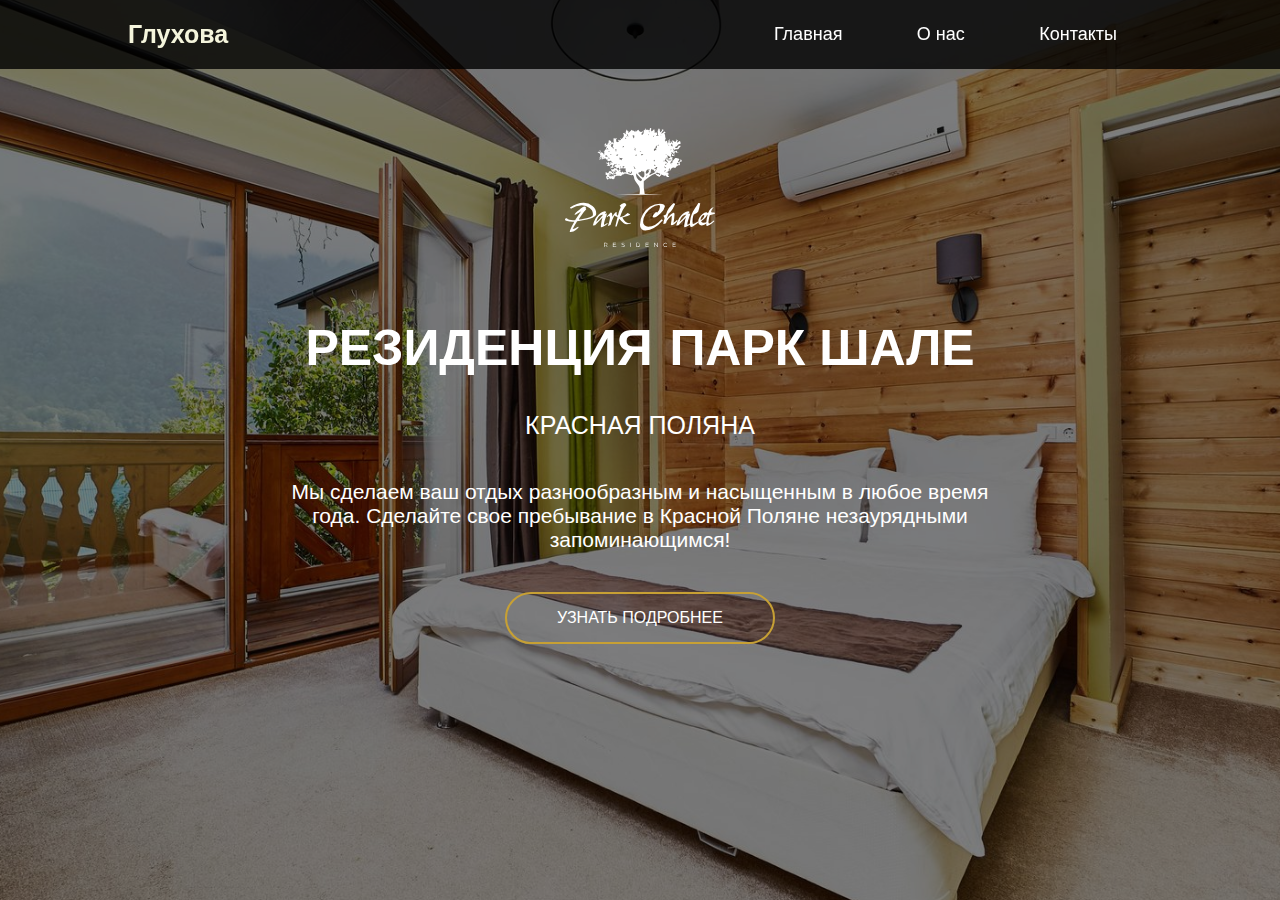
<file: index.html>
<!DOCTYPE html>
<html lang="en">
  <head>
    <meta charset="UTF-8" />
    <meta http-equiv="X-UA-Compatible" content="IE=edge" />
    <meta
      name="viewport"
      content="width=device-width,
    initial-scale=1.0"
    />
    <title>Personal Portfolio Website</title>
    <link rel="stylesheet" href="./styles/style.css" />
  </head>
  <body>
    <header class="header">
      <a href="#" class="logo">Глухова</a>
      <nav class="navbar">
        <a href="./index.html">Главная</a>
        <!--  class="active" -->
        <a href="./pages/portfolio.html">О нас</a>
        <a href="./pages/contacts.html">Контакты</a>
      </nav>
      <button class="navbarBtn">
        <img
          class="navbarBtnImg active"
          id="open-navbar"
          src="./images/menu-svgrepo-com.svg"
        />
        <img
          class="navbarBtnImg"
          id="close-navbar"
          src="./images/close-white.svg"
        />
      </button>
    </header>
    <section class="section intro">
      <img class="introLogo" src="./images/logo.svg" />
      <h1 class="introTitle"><span>резиденция</span> <span>парк шале</span></h1>
      <div class="introBottom">
        <p class="introSubTitle">красная поляна</p>
        <p class="introDescription">
          Мы сделаем ваш отдых разнообразным и насыщенным в любое время года.
          Сделайте свое пребывание в Красной Поляне незаурядными запоминающимся!
        </p>
        <a class="introBtn" href="./portfolio.html">узнать подробнее</a>
      </div>
    </section>
  </body>
  <script src="./script/script.js"></script>
</html>
</file>
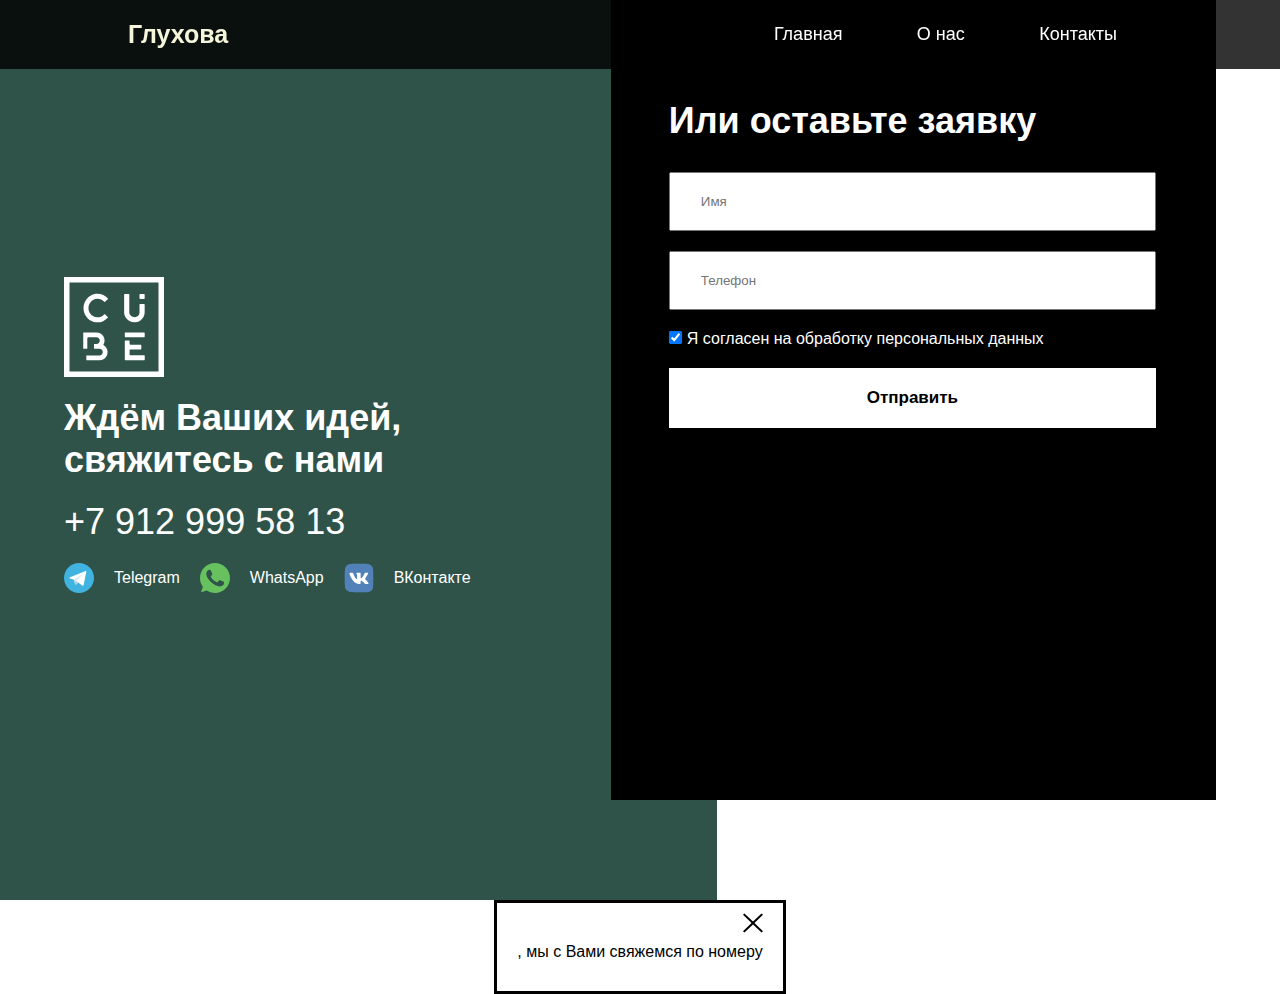
<file: contacts.html>
<!DOCTYPE html>
<html lang="en">
  <head>
    <meta charset="UTF-8" />
    <meta http-equiv="X-UA-Compatible" content="IE=edge" />
    <meta
      name="viewport"
      content="width=device-width,
    initial-scale=1.0"
    />
    <title>Personal Portfolio Website</title>
    <link rel="stylesheet" href="./styles/style.css" />
  </head>
  <body>
    <header class="header">
      <a href="#" class="logo">Глухова</a>
      <nav class="navbar">
        <a href="./index.html">Главная</a>
        <a href="./portfolio.html">О нас</a>
        <a href="./contacts.html">Контакты</a>
      </nav>
      <button class="navbarBtn">
        <img
          class="navbarBtnImg active"
          id="open-navbar"
          src="./images/menu-svgrepo-com.svg"
        />
        <img
          class="navbarBtnImg"
          id="close-navbar"
          src="./images/close-white.svg"
        />
      </button>
    </header>
    <section class="about_section section">
      <div class="about_columns">
        <div class="about_column1">
          <img src="./images/Natalya.jpeg" class="about_photo" />
          <img class="about_logotype" src="./images/CUBE.svg" />
        </div>
        <div class="about_column2">
          <h2 class="about_title">Lorem Ipsum</h2>
          <p class="about_paragraph">
            Lorem Ipsum has been the industry's standard dummy text ever since
            the 1500s, when an unknown printer took a galley of type and
            scrambled it to make a type specimen book.
          </p>
          <p class="about_paragraph">
            It has survived not only five centuries, but also the leap into
            electronic typesetting, remaining essentially unchanged.
          </p>
          <p class="about_paragraph">
            t was popularised in the 1960s with the release of Letraset sheets
            containing Lorem Ipsum passages,
          </p>
          <p class="about_paragraph">
            and more recently with desktop publishing software like Aldus
            PageMaker including versions of Lorem Ipsum.
          </p>
        </div>
      </div>
      <img src="./images/32796.svg" class="about_elemnt" />
    </section>
    <section class="section contacts">
      <div class="contacts__container">
        <div class="contacts_column1">
          <img src="./images/CUBE.svg" class="contacts__logo" />
          <h2 class="contacts__text--lg">Ждём Ваших идей, свяжитесь с нами</h2>
          <p class="contacts__text--lg">
            <a href="tel:+79129995813">+7 912 999 58 13</a>
          </p>
          <ul class="contacts__socials">
            <li class="contacts__social">
              <a href="#">
                <img src="./images/telegram.svg" /><span>Telegram</span></a
              >
            </li>
            <li class="contacts__social">
              <a href="#">
                <img src="./images/whatsapp.svg" /><span>WhatsApp</span></a
              >
            </li>
            <li class="contacts__social">
              <a href="#">
                <img src="./images/vk-logo.svg" /><span>ВКонтакте</span></a
              >
            </li>
          </ul>
        </div>
        <div class="contacts_column2">
          <h2 class="contacts__text--lg">Или оставьте заявку</h2>
          <form class="contacts__form" action="">
            <input
              type="text"
              class="contacts__input"
              id="name"
              placeholder="Имя"
            />
            <input
              type="text"
              class="contacts__input"
              id="phone"
              placeholder="Телефон"
            />
            <label for="checkbox" class="contacts__checkbox-label"
              ><input
                type="checkbox"
                class="contacts__checkbox"
                id="checkbox"
                checked
              />Я согласен на обработку
              <a href="#">персональных данных</a></label
            >
            <input
              type="submit"
              id="submit"
              value="Отправить"
              class="contacts__submit-btn"
            />
          </form>
        </div>
      </div>
    </section>
    <dialog id="pop-up" class="popup">
      <img src="./images/close-black.svg" class="popup__close" />
      <p>
        <span id="user-name"></span>, мы с Вами свяжемся по номеру
        <span id="user-phone"></span>
      </p>
    </dialog>
  </body>
  <script src="./script/script.js"></script>
  <script src="./script/contacts.js"></script>
</html>
</file>
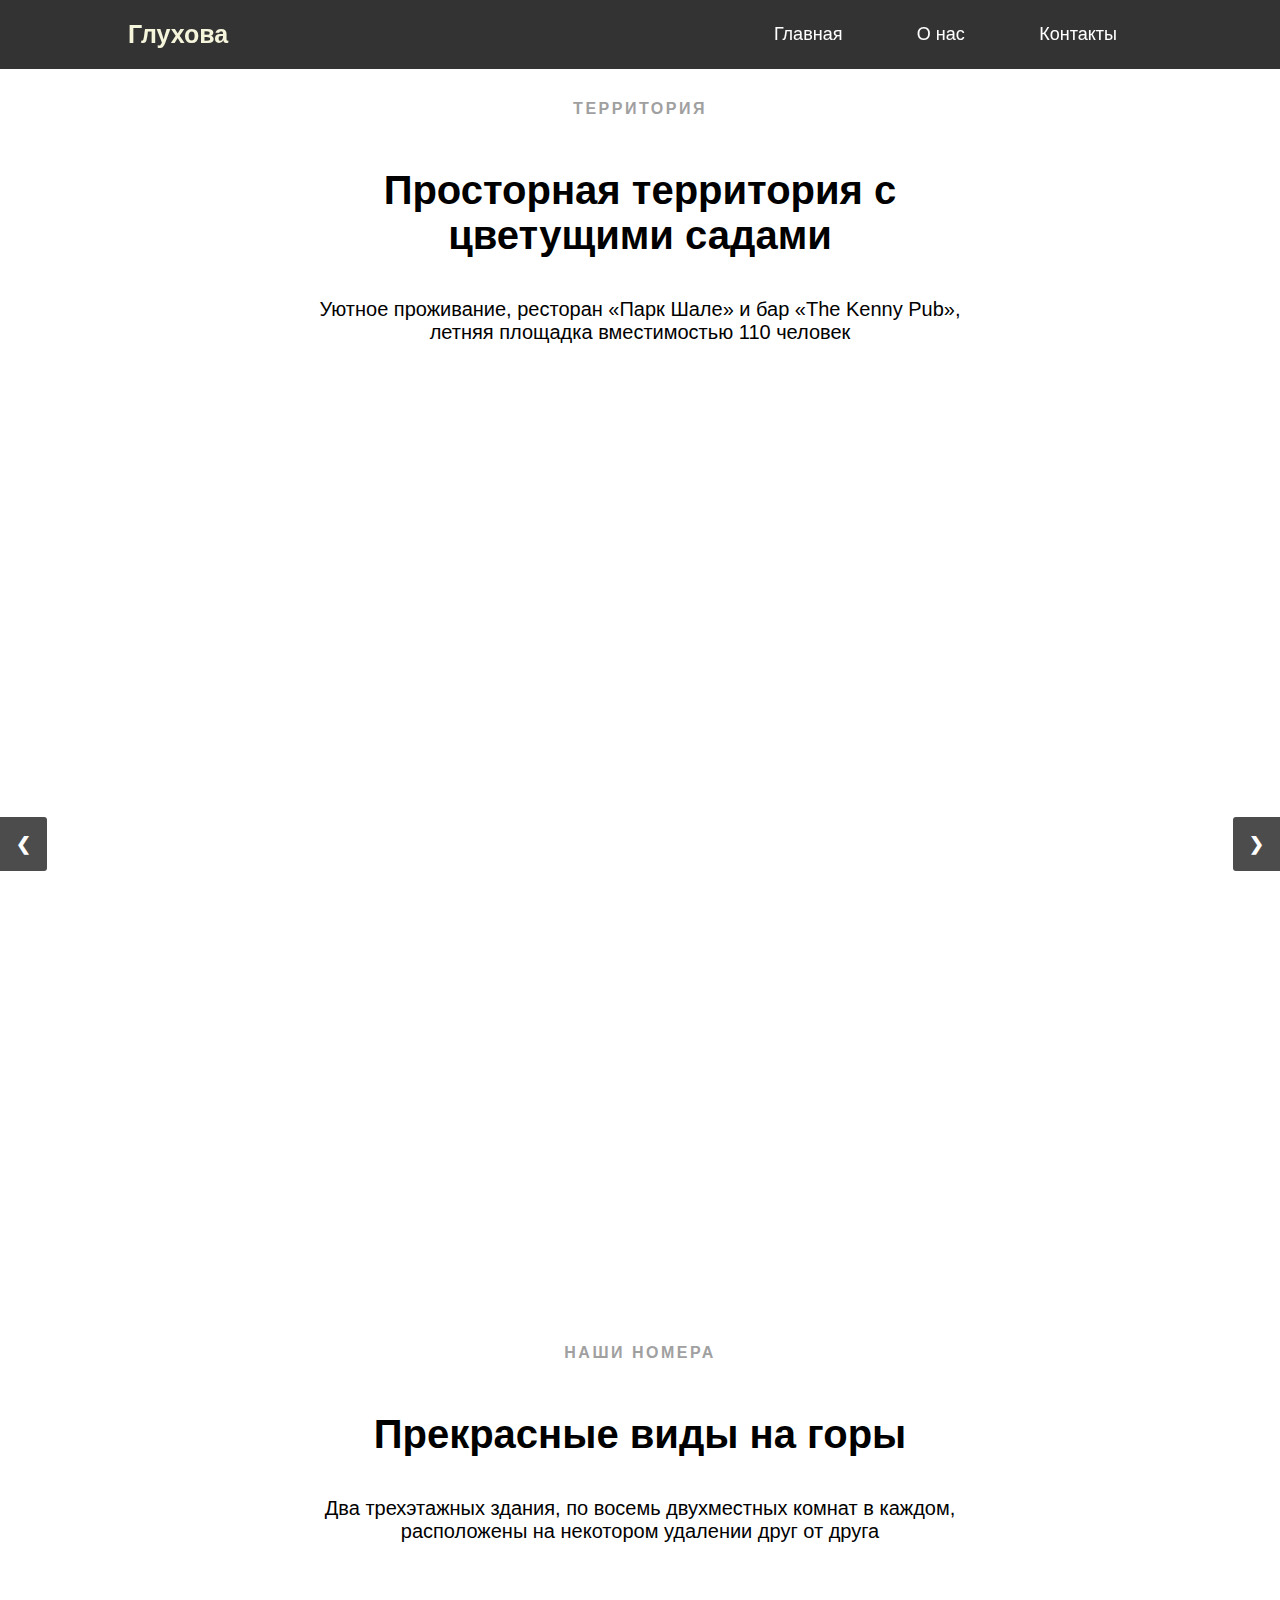
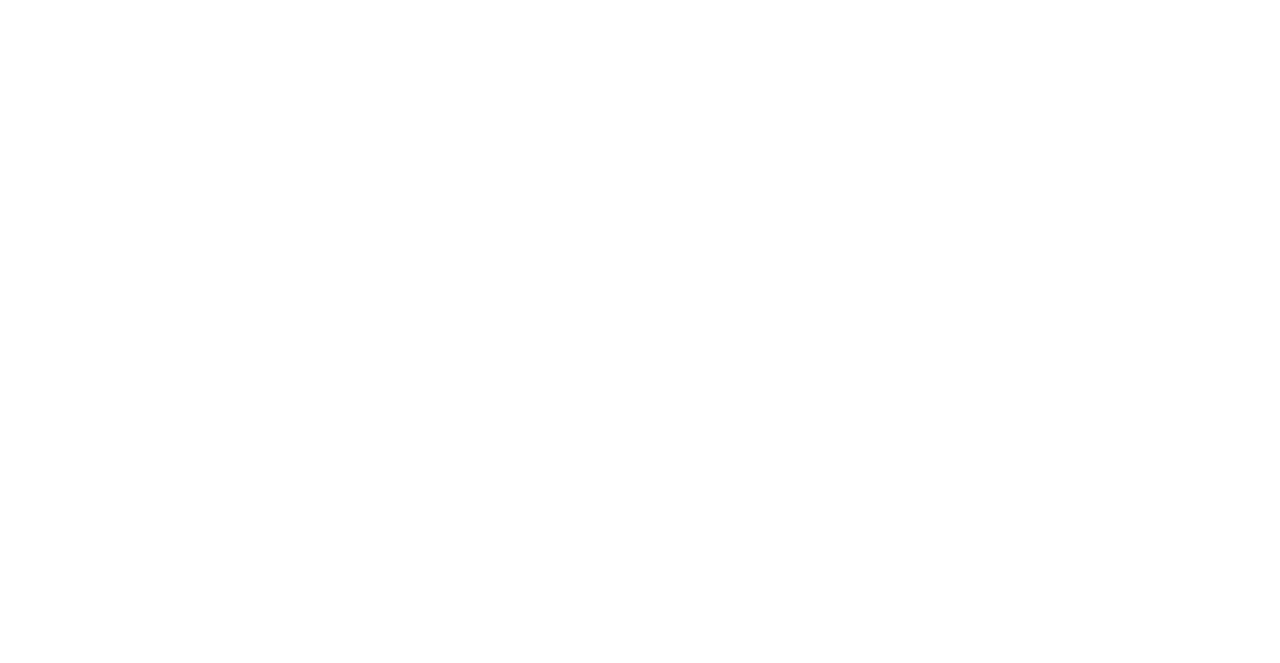
<file: portfolio.html>
<!DOCTYPE html>
<html lang="en">
  <head>
    <meta charset="UTF-8" />
    <meta http-equiv="X-UA-Compatible" content="IE=edge" />
    <meta
      name="viewport"
      content="width=device-width,
    initial-scale=1.0"
    />
    <title>Personal Portfolio Website</title>
    <!-- Swiper CSS -->
    <link
      rel="stylesheet"
      href="https://cdn.jsdelivr.net/npm/swiper@8/swiper-bundle.min.css"
    />
    <link rel="stylesheet" href="./styles/style.css" />
  </head>
  <body>
    <header class="header">
      <a href="#" class="logo">Глухова</a>
      <nav class="navbar">
        <a href="./index.html">Главная</a>
        <a href="./portfolio.html">О нас</a>
        <a href="./contacts.html">Контакты</a>
      </nav>
      <button class="navbarBtn">
        <img
          class="navbarBtnImg active"
          id="open-navbar"
          src="./images/menu-svgrepo-com.svg"
        />
        <img
          class="navbarBtnImg"
          id="close-navbar"
          src="./images/close-white.svg"
        />
      </button>
    </header>
    <section class="section advantages">
      <p class="sectionName">территория</p>
      <h2 class="sectionTitle">Просторная территория с цветущими садами</h2>
      <p class="sectionDescription">
        Уютное проживание, ресторан «Парк Шале» и бар «The Kenny Pub», летняя
        площадка вместимостью 110 человек
      </p>
      <div class="advantagesSlider">
        <template id="advantages-template">
          <div class="advantagesSlide fade">
            <h3></h3>
            <p></p>
          </div>
        </template>
        <a class="advantagesSliderPrev">❮</a>
        <a class="advantagesSliderNext">❯</a>
        <div class="advantagesSliderDots">
          <template id="advantages-dots-template">
            <span class="advantagesSliderDot"></span>
          </template>
        </div>
      </div>
    </section>
    <section class="section rooms">
      <p class="sectionName">НАШИ НОМЕРА</p>
      <h2 class="sectionTitle">Прекрасные виды на горы</h2>
      <p class="sectionDescription">
        Два трехэтажных здания, по восемь двухместных комнат в каждом,
        расположены на некотором удалении друг от друга
      </p>
      <div class="roomsSlider swiper" id="swiper-2">
        <div class="swiper-wrapper">
          <template id="rooms-template">
            <div class="swiper-slide">
              <figure>
                <img class="swiper-slide-image" />
                <figcaption>
                  <img
                    src="./images/rooms/icon-location.svg"
                    alt="Icon location"
                  />
                </figcaption>
              </figure>
            </div>
          </template>
        </div>
        <div class="swiper-custom-nav">
          <svg
            width="64"
            height="64"
            viewBox="0 0 64 64"
            id="nav-left"
            fill="none"
            xmlns="http://www.w3.org/2000/svg"
          >
            <path
              fill-rule="evenodd"
              clip-rule="evenodd"
              d="M32 2.79753e-06C14.3269 4.34256e-06 -4.34256e-06 14.3269 -2.79753e-06 32C-1.2525e-06 49.6731 14.3269 64 32 64C49.6731 64 64 49.6731 64 32C64 14.3269 49.6731 1.2525e-06 32 2.79753e-06ZM28.9334 24.3999C28.6667 24.1333 28.4 23.9999 28 23.9999C27.6 23.9999 27.3334 24.1333 27.0667 24.3999L20.4 31.0666L20.4 31.0667C20.2 31.2667 20.075 31.5041 20.025 31.751C19.9417 32.1624 20.0666 32.6 20.4 32.9333L27.0667 39.6C27.6 40.1333 28.4 40.1333 28.9333 39.6C29.4667 39.0667 29.4667 38.2667 28.9333 37.7333L24.5334 33.3334L42.7222 33.3334C43.4889 33.3334 44 32.8 44 32C44 31.2 43.4889 30.6667 42.7222 30.6667L24.5333 30.6667L28.9334 26.2666C29.4667 25.7333 29.4667 24.9333 28.9334 24.3999Z"
              fill="white"
            />
          </svg>
          <svg
            width="64"
            height="64"
            viewBox="0 0 64 64"
            id="nav-right"
            fill="none"
            xmlns="http://www.w3.org/2000/svg"
          >
            <path
              fill-rule="evenodd"
              clip-rule="evenodd"
              d="M32 64C49.6731 64 64 49.6731 64 32C64 14.3269 49.6731 0 32 0C14.3269 0 0 14.3269 0 32C0 49.6731 14.3269 64 32 64ZM35.0666 39.6001C35.3333 39.8667 35.6 40.0001 36 40.0001C36.4 40.0001 36.6666 39.8667 36.9333 39.6001L43.6 32.9334L43.6 32.9333C43.8 32.7333 43.925 32.4959 43.975 32.249C44.0583 31.8376 43.9334 31.4 43.6 31.0667L36.9333 24.4C36.4 23.8667 35.6 23.8667 35.0667 24.4C34.5333 24.9333 34.5333 25.7333 35.0667 26.2667L39.4666 30.6666H21.2778C20.5111 30.6666 20 31.2 20 32C20 32.8 20.5111 33.3333 21.2778 33.3333H39.4667L35.0666 37.7334C34.5333 38.2667 34.5333 39.0667 35.0666 39.6001Z"
              fill="white"
            />
          </svg>
        </div>
      </div>
    </section>
  </body>
  <script src="https://cdn.jsdelivr.net/npm/swiper@8/swiper-bundle.min.js"></script>
  <script type="module" src="./script/advantages-slider.js"></script>
  <script type="module" src="./script/rooms-slider.js"></script>
  <script src="./script/script.js"></script>
</html>
</file>
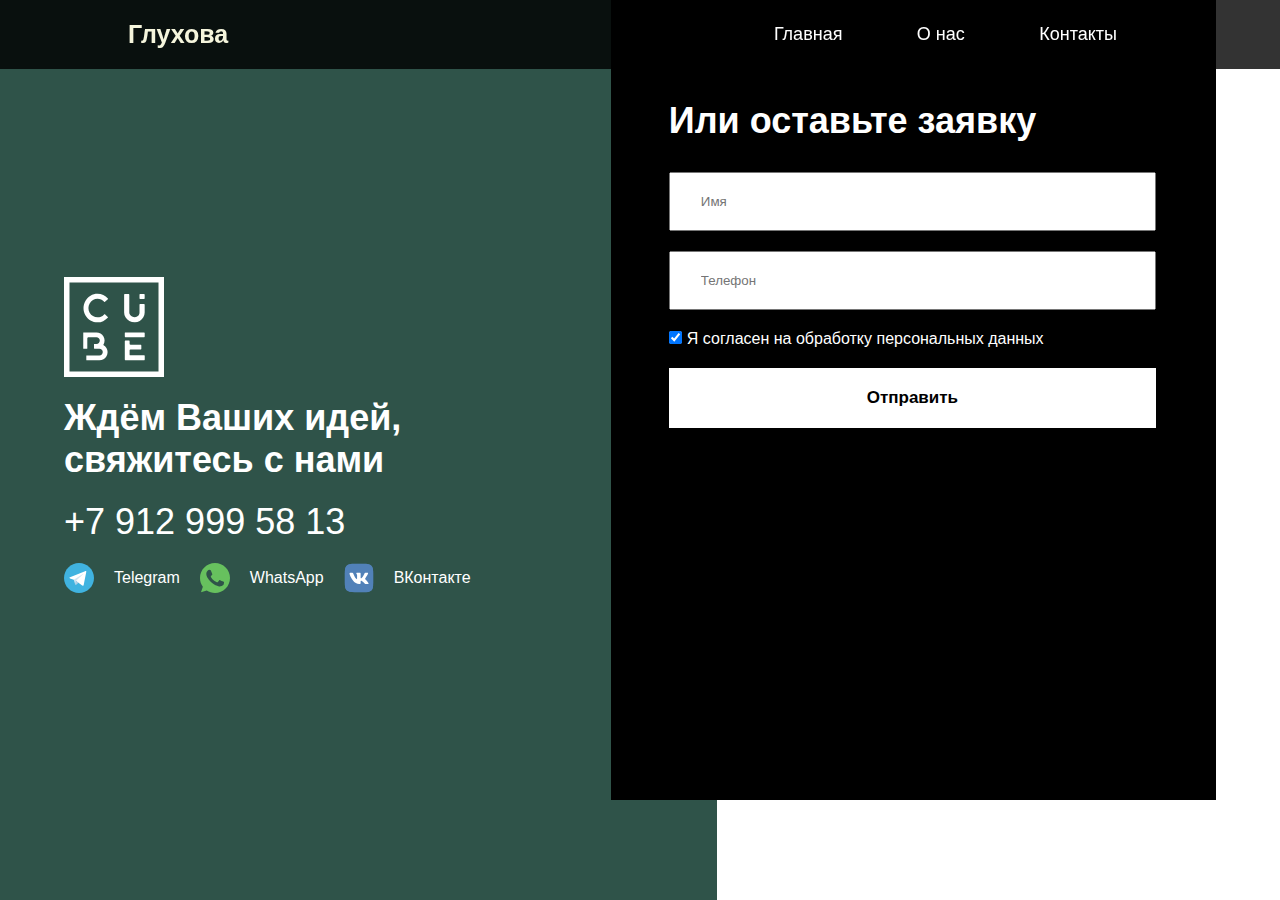
<file: pages/contacts.html>
<!DOCTYPE html>
<html lang="en">
  <head>
    <meta charset="UTF-8" />
    <meta http-equiv="X-UA-Compatible" content="IE=edge" />
    <meta
      name="viewport"
      content="width=device-width,
    initial-scale=1.0"
    />
    <title>Personal Portfolio Website</title>
    <link rel="stylesheet" href="../styles/style.css" />
  </head>
  <body>
    <header class="header">
      <a href="#" class="logo">Глухова</a>
      <nav class="navbar">
        <a href="../index.html">Главная</a>
        <a href="./portfolio.html">О нас</a>
        <a href="./contacts.html">Контакты</a>
      </nav>
      <button class="navbarBtn">
        <img
          class="navbarBtnImg active"
          id="open-navbar"
          src="../images/menu-svgrepo-com.svg"
        />
        <img
          class="navbarBtnImg"
          id="close-navbar"
          src="../images/close-white.svg"
        />
      </button>
    </header>
    <section class="about_section section">
      <div class="about_columns">
        <div class="about_column1">
          <img src="../images/Natalya.jpeg" class="about_photo" />
          <img class="about_logotype" src="../images/CUBE.svg" />
        </div>
        <div class="about_column2">
          <h2 class="about_title">Lorem Ipsum</h2>
          <p class="about_paragraph">
            Lorem Ipsum has been the industry's standard dummy text ever since
            the 1500s, when an unknown printer took a galley of type and
            scrambled it to make a type specimen book.
          </p>
          <p class="about_paragraph">
            It has survived not only five centuries, but also the leap into
            electronic typesetting, remaining essentially unchanged.
          </p>
          <p class="about_paragraph">
            t was popularised in the 1960s with the release of Letraset sheets
            containing Lorem Ipsum passages,
          </p>
          <p class="about_paragraph">
            and more recently with desktop publishing software like Aldus
            PageMaker including versions of Lorem Ipsum.
          </p>
        </div>
      </div>
      <img src="../images/32796.svg" class="about_elemnt" />
    </section>
    <section class="section contacts">
      <div class="contacts__container">
        <div class="contacts_column1">
          <img src="../images/CUBE.svg" class="contacts__logo" />
          <h2 class="contacts__text--lg">Ждём Ваших идей, свяжитесь с нами</h2>
          <p class="contacts__text--lg">
            <a href="tel:+79129995813">+7 912 999 58 13</a>
          </p>
          <ul class="contacts__socials">
            <li class="contacts__social">
              <a href="#">
                <img src="../images/telegram.svg" /><span>Telegram</span></a
              >
            </li>
            <li class="contacts__social">
              <a href="#">
                <img src="../images/whatsapp.svg" /><span>WhatsApp</span></a
              >
            </li>
            <li class="contacts__social">
              <a href="#">
                <img src="../images/vk-logo.svg" /><span>ВКонтакте</span></a
              >
            </li>
          </ul>
        </div>
        <div class="contacts_column2">
          <h2 class="contacts__text--lg">Или оставьте заявку</h2>
          <form class="contacts__form" action="">
            <input
              type="text"
              class="contacts__input"
              id="name"
              placeholder="Имя"
            />
            <input
              type="text"
              class="contacts__input"
              id="phone"
              placeholder="Телефон"
            />
            <label for="checkbox" class="contacts__checkbox-label"
              ><input
                type="checkbox"
                class="contacts__checkbox"
                id="checkbox"
                checked
              />Я согласен на обработку
              <a href="#">персональных данных</a></label
            >
            <input
              type="submit"
              id="submit"
              value="Отправить"
              class="contacts__submit-btn"
            />
          </form>
        </div>
      </div>
    </section>
    <dialog id="pop-up" class="popup" style="display: none">
      <img src="../images/close-black.svg" class="popup__close" />
      <p>
        <span id="user-name"></span>, мы с Вами свяжемся по номеру
        <span id="user-phone"></span>
      </p>
    </dialog>
  </body>
  <script src="../script/script.js"></script>
  <script src="../script/contacts.js"></script>
</html>
</file>
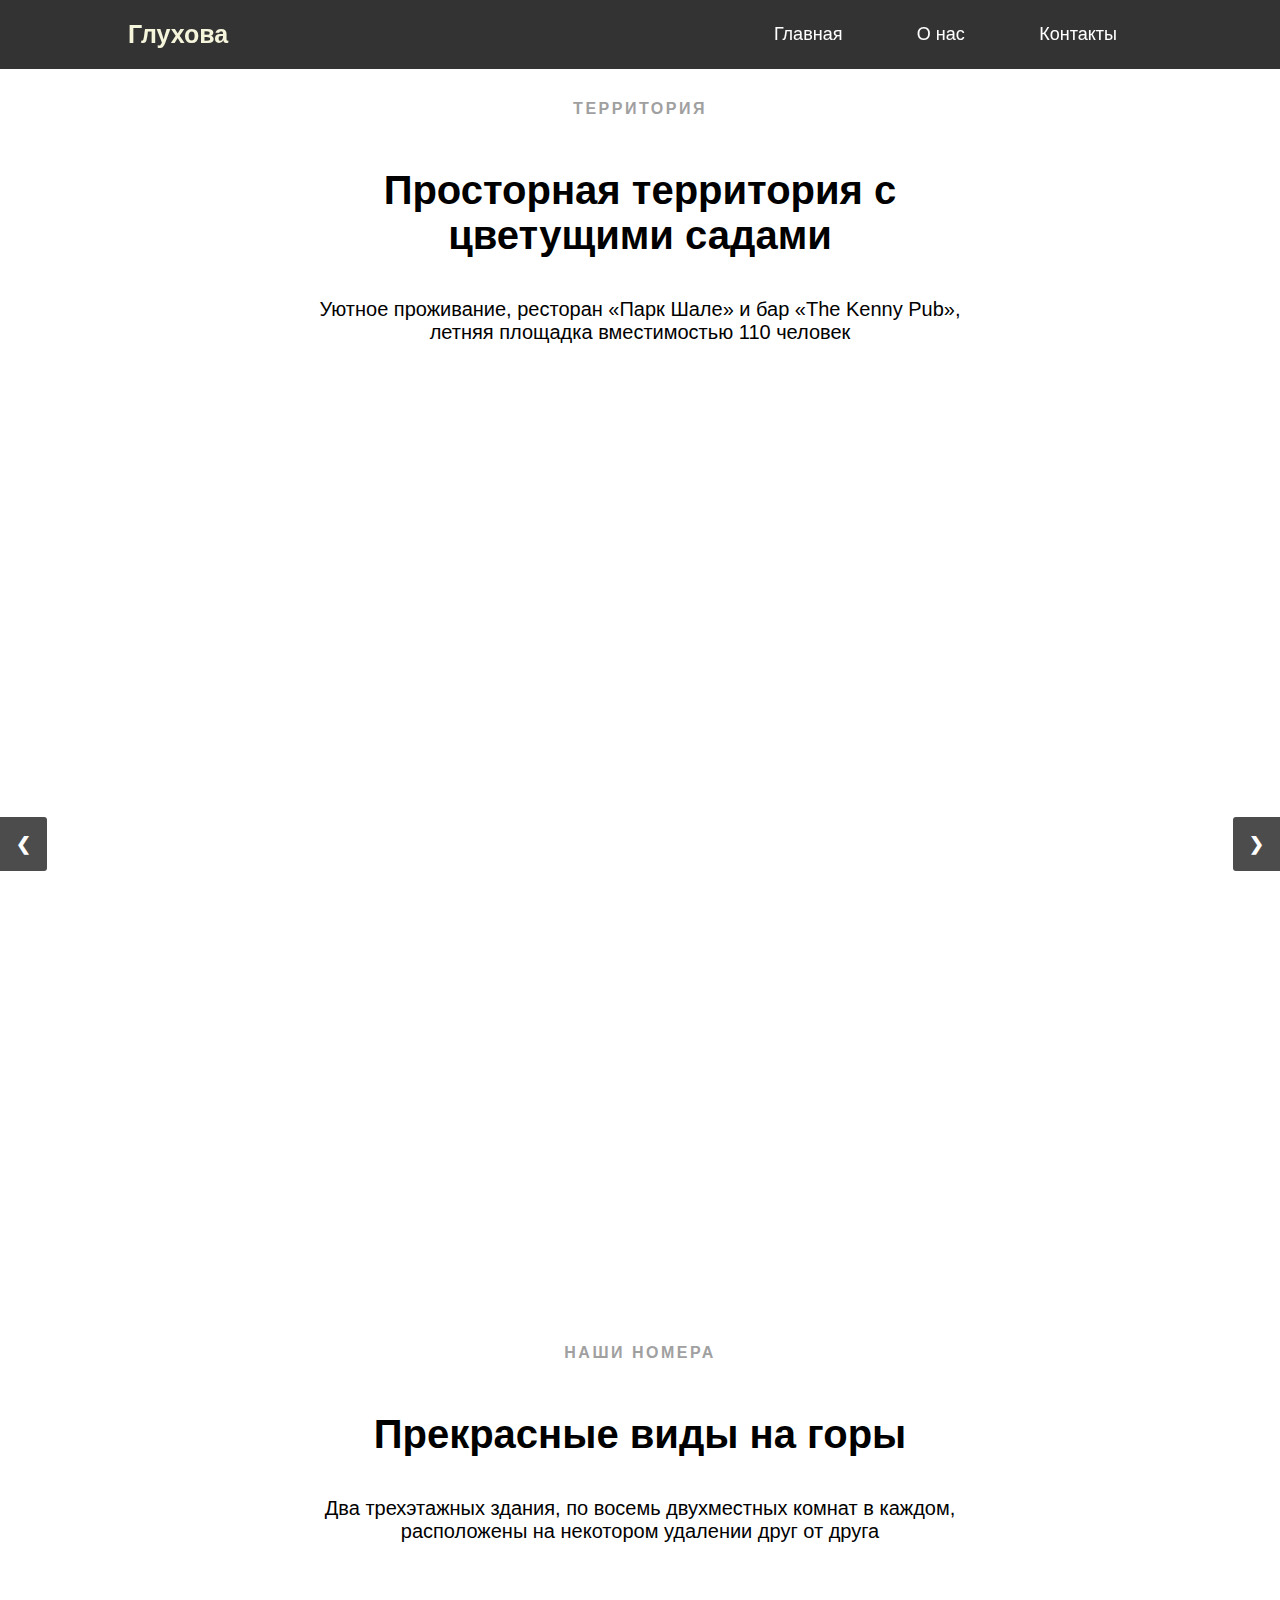
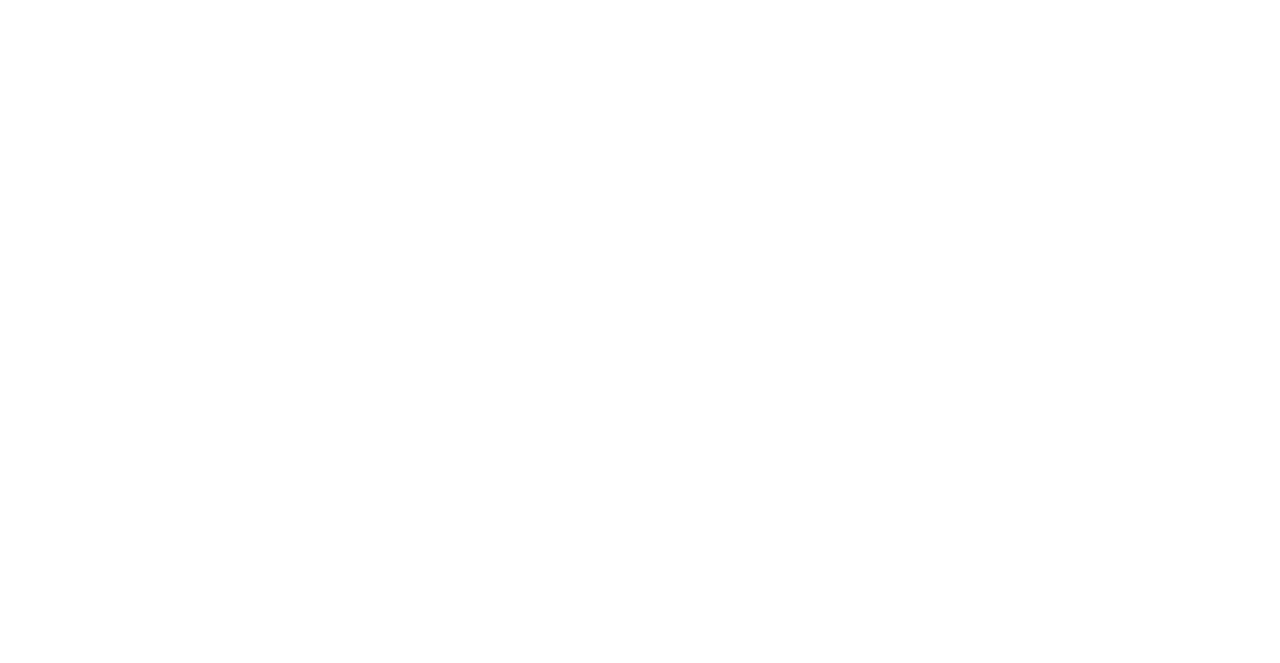
<file: pages/portfolio.html>
<!DOCTYPE html>
<html lang="en">
  <head>
    <meta charset="UTF-8" />
    <meta http-equiv="X-UA-Compatible" content="IE=edge" />
    <meta
      name="viewport"
      content="width=device-width,
    initial-scale=1.0"
    />
    <title>Personal Portfolio Website</title>
    <!-- Swiper CSS -->
    <link
      rel="stylesheet"
      href="https://cdn.jsdelivr.net/npm/swiper@8/swiper-bundle.min.css"
    />
    <link rel="stylesheet" href="../styles/style.css" />
  </head>
  <body>
    <header class="header">
      <a href="#" class="logo">Глухова</a>
      <nav class="navbar">
        <a href="../index.html">Главная</a>
        <a href="./portfolio.html">О нас</a>
        <a href="./contacts.html">Контакты</a>
      </nav>
      <button class="navbarBtn">
        <img
          class="navbarBtnImg active"
          id="open-navbar"
          src="../images/menu-svgrepo-com.svg"
        />
        <img
          class="navbarBtnImg"
          id="close-navbar"
          src="../images/close-white.svg"
        />
      </button>
    </header>
    <section class="section advantages">
      <p class="sectionName">территория</p>
      <h2 class="sectionTitle">Просторная территория с цветущими садами</h2>
      <p class="sectionDescription">
        Уютное проживание, ресторан «Парк Шале» и бар «The Kenny Pub», летняя
        площадка вместимостью 110 человек
      </p>
      <div class="advantagesSlider">
        <template id="advantages-template">
          <div class="advantagesSlide fade">
            <h3></h3>
            <p></p>
          </div>
        </template>
        <a class="advantagesSliderPrev">❮</a>
        <a class="advantagesSliderNext">❯</a>
        <div class="advantagesSliderDots">
          <template id="advantages-dots-template">
            <span class="advantagesSliderDot"></span>
          </template>
        </div>
      </div>
    </section>
    <section class="section rooms">
      <p class="sectionName">НАШИ НОМЕРА</p>
      <h2 class="sectionTitle">Прекрасные виды на горы</h2>
      <p class="sectionDescription">
        Два трехэтажных здания, по восемь двухместных комнат в каждом,
        расположены на некотором удалении друг от друга
      </p>
      <div class="roomsSlider swiper" id="swiper-2">
        <div class="swiper-wrapper">
          <template id="rooms-template">
            <div class="swiper-slide">
              <figure>
                <img class="swiper-slide-image" />
                <figcaption>
                  <img
                    src="../images/rooms/icon-location.svg"
                    alt="Icon location"
                  />
                </figcaption>
              </figure>
            </div>
          </template>
        </div>
        <div class="swiper-custom-nav">
          <svg
            width="64"
            height="64"
            viewBox="0 0 64 64"
            id="nav-left"
            fill="none"
            xmlns="http://www.w3.org/2000/svg"
          >
            <path
              fill-rule="evenodd"
              clip-rule="evenodd"
              d="M32 2.79753e-06C14.3269 4.34256e-06 -4.34256e-06 14.3269 -2.79753e-06 32C-1.2525e-06 49.6731 14.3269 64 32 64C49.6731 64 64 49.6731 64 32C64 14.3269 49.6731 1.2525e-06 32 2.79753e-06ZM28.9334 24.3999C28.6667 24.1333 28.4 23.9999 28 23.9999C27.6 23.9999 27.3334 24.1333 27.0667 24.3999L20.4 31.0666L20.4 31.0667C20.2 31.2667 20.075 31.5041 20.025 31.751C19.9417 32.1624 20.0666 32.6 20.4 32.9333L27.0667 39.6C27.6 40.1333 28.4 40.1333 28.9333 39.6C29.4667 39.0667 29.4667 38.2667 28.9333 37.7333L24.5334 33.3334L42.7222 33.3334C43.4889 33.3334 44 32.8 44 32C44 31.2 43.4889 30.6667 42.7222 30.6667L24.5333 30.6667L28.9334 26.2666C29.4667 25.7333 29.4667 24.9333 28.9334 24.3999Z"
              fill="white"
            />
          </svg>
          <svg
            width="64"
            height="64"
            viewBox="0 0 64 64"
            id="nav-right"
            fill="none"
            xmlns="http://www.w3.org/2000/svg"
          >
            <path
              fill-rule="evenodd"
              clip-rule="evenodd"
              d="M32 64C49.6731 64 64 49.6731 64 32C64 14.3269 49.6731 0 32 0C14.3269 0 0 14.3269 0 32C0 49.6731 14.3269 64 32 64ZM35.0666 39.6001C35.3333 39.8667 35.6 40.0001 36 40.0001C36.4 40.0001 36.6666 39.8667 36.9333 39.6001L43.6 32.9334L43.6 32.9333C43.8 32.7333 43.925 32.4959 43.975 32.249C44.0583 31.8376 43.9334 31.4 43.6 31.0667L36.9333 24.4C36.4 23.8667 35.6 23.8667 35.0667 24.4C34.5333 24.9333 34.5333 25.7333 35.0667 26.2667L39.4666 30.6666H21.2778C20.5111 30.6666 20 31.2 20 32C20 32.8 20.5111 33.3333 21.2778 33.3333H39.4667L35.0666 37.7334C34.5333 38.2667 34.5333 39.0667 35.0666 39.6001Z"
              fill="white"
            />
          </svg>
        </div>
      </div>
    </section>
  </body>
  <script src="https://cdn.jsdelivr.net/npm/swiper@8/swiper-bundle.min.js"></script>
  <script type="module" src="../script/advantages-slider.js"></script>
  <script type="module" src="../script/rooms-slider.js"></script>
  <script src="../script/script.js"></script>
</html>
</file>
<file: styles/style.css>
@import url("intro.css");
@import url("advantages.css");
@import url("rooms.css");
@import url("swiper.css");
@import url("about.css");
@import url("contacts.css");

* {
  margin: 0;
  padding: 0;
  box-sizing: border-box;
  font-family: "Poppins", sans-serif;
}

body {
  background: #ffff;
  color: rgb(0, 0, 0);
}
.header {
  position: fixed;
  top: 0;
  left: 0;
  width: 100%;
  padding: 20px 10%;
  display: flex;
  justify-content: space-between;
  align-items: center;
  z-index: 100;
  background-color: rgba(0, 0, 0, 0.8);
}

.header.down {
  background-color: rgba(0, 0, 0, 0.8);
  padding-top: 10px;
  padding-bottom: 10px;
  animation-name: header-scroll-down;
  animation-duration: 1s;
}

.header.up {
  background-color: rgba(0, 0, 0, 0.3);
  padding-top: 20px;
  padding-bottom: 20px;
  animation-name: header-scroll-up;
  animation-duration: 1s;
}
.logo {
  font-size: 25px;
  color: beige;
  text-decoration: none;
  font-weight: 600;
}

.navbar a {
  font-size: 18px;
  color: #fff;
  text-decoration: none;
  font-weight: 500;
  margin: 35px;
  transform: 3s;
}
.navbar a:hover,
.navbar a.active {
  color: #c7a034;
}

.home {
  height: 100vh;
  display: flex;
  align-items: center;
  padding: 0 10%;
}
.home-content {
  max-width: 600px;
}
.home-content h1 {
  font-size: 56px;
  font-weight: 700;
}
.home-content h3 {
  font-size: 32px;
  font-weight: 700;
  color: rgb(0, 0, 0);
}
.home-content p {
  font-size: 16px;
}
.home-content .btn-box {
  width: 345px;
  height: 50px;
  background: yellowgreen;
}
.navbarBtn {
  display: none;
  border: none;
  background: transparent;
  cursor: pointer;
  align-items: center;
}
.navbarBtnImg {
  display: none;
  width: 30px;
}
.navbarBtnImg.active {
  display: inline;
}
@media (max-width: 768px) {
  .navbarBtn {
    display: flex;
  }
  .navbar {
    display: none;
    position: absolute;
    flex-direction: column;
    top: 100%;
    left: 0;
    width: 100%;
  }
  .navbar.active {
    display: flex;
    background-color: rgba(0, 0, 0, 0.8);
  }
  .navbar a {
    margin: 10px 0;
    text-align: center;
  }
}
section {
  min-height: 100vh;
  width: 100%;
}

.sectionName {
  padding-top: 100px;
  text-align: center;
  text-transform: uppercase;
  color: rgb(160, 160, 160);
  font-weight: 600;
  font-size: 16px;
  letter-spacing: 2.5px;
  padding-bottom: 50px;
}

.sectionTitle {
  font-size: 40px;
  font-weight: 600;
  max-width: 700px;
  margin: 0 auto;
  text-align: center;
  padding-bottom: 40px;
}

.sectionDescription {
  font-weight: 500;
  font-size: 20px;
  text-align: center;
  max-width: 700px;
  margin: 0 auto;
  padding-bottom: 90px;
}
</file>
